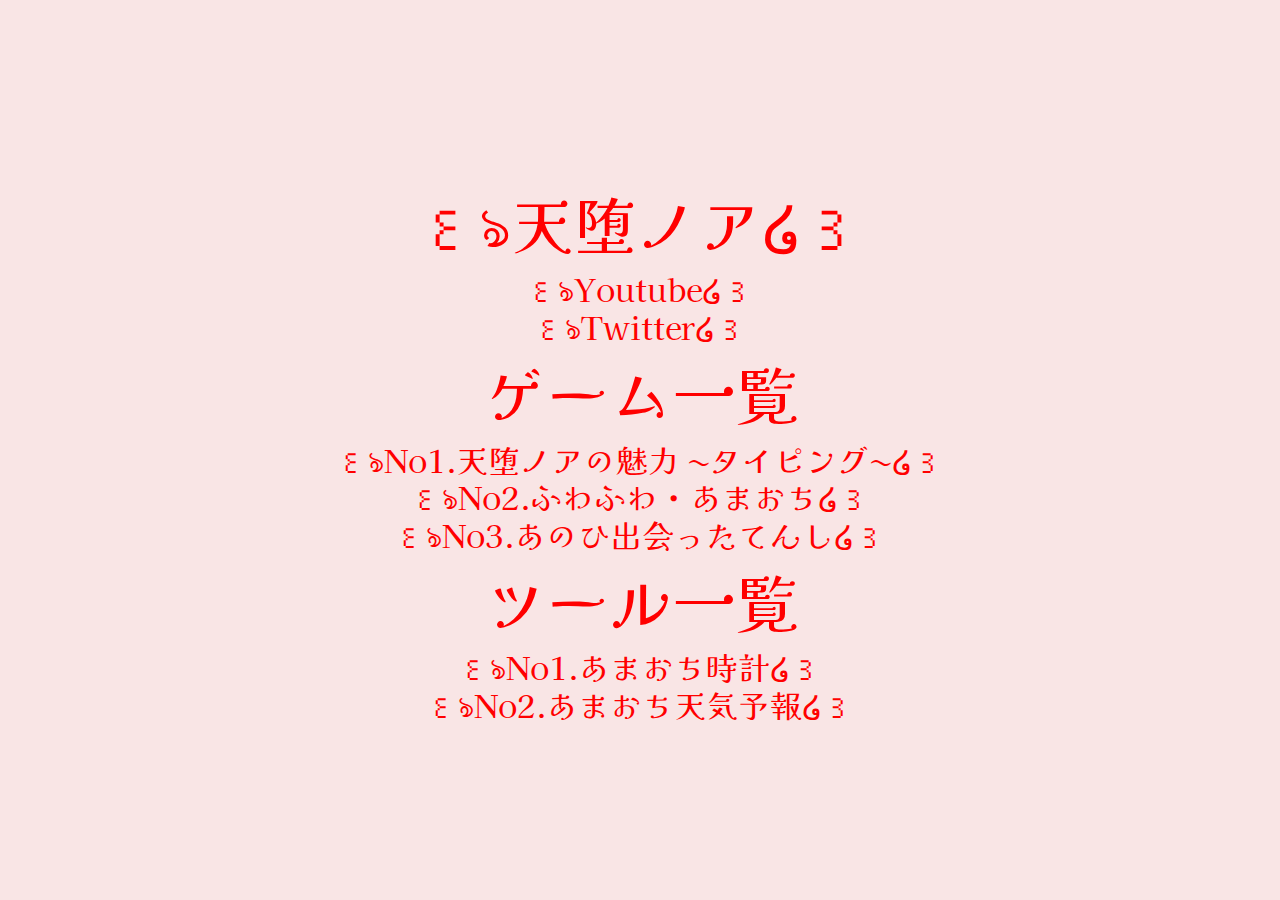
<file: index.html>
<!DOCTYPE html>
<!--
  このサイトでの音声はfanbox.ccで天堕ノアさんに依頼して取り下ろしていただいた音声です。
  天堕ノア
  Youtube(https://www.youtube.com/channel/UCrgaidd-K-sjnoz61y52f1Q)
  Twitter(https://twitter.com/amaochi_003)
  Fanbox(https://www.fanbox.cc/@amaochi)

  ラクガキ
  こんなところまで見に来たあなたは、
  もうあまおちに完全に堕ちているということだね…
  そんな、あなたはもうノアールだ!!
  他のノアールとともにあまおちを推していこう
    By おおろら(@oorora67)
-->
<html lang="ja">
<head>
  <meta charset="UTF-8">
  <meta name="viewport" content="width=device-width, initial-scale=1.0">
  <title>ノアールのおもちゃ箱</title>
  <link rel="icon" type="image/png" href="data/image/icon.png">
  <link rel="stylesheet" href="data/css/style.css">
</head>
<body>
    <div class="container">
        <div class="text">
            <p class="text_1">꒰ঌ天堕ノア໒꒱</p>
            <div class="url-text2"id="url-button">꒰ঌYoutube໒꒱</div>
            <div class="url-text2"id="url-button2">꒰ঌTwitter໒꒱</div>
            <p class="text_1">ゲーム一覧</p>
            <div class="url-text2"id="GameNo1">꒰ঌNo1.天堕ノアの魅力 ~タイピング~໒꒱</div>
            <div class="url-text2"id="GameNo2">꒰ঌNo2.ふわふわ・あまおち໒꒱</div>
            <div class="url-text2"id="GameNo3">꒰ঌNo3.あのひ出会ったてんし໒꒱</div>
            <p class="text_1">ツール一覧</p>
            <div class="url-text2"id="ToolNo1">꒰ঌNo1.あまおち時計໒꒱</div>
            <div class="url-text2"id="ToolNo2">꒰ঌNo2.あまおち天気予報໒꒱</div>
            <!--<div class="url-text2"id="ToolNo2">꒰ঌNo2.おでかけ・あまおち໒꒱</div>-->
        </div>
    </div>
    <script>
        document.getElementById("url-button").onclick = function () {
            window.location.href = 'https://www.youtube.com/channel/UCrgaidd-K-sjnoz61y52f1Q';
        };
        document.getElementById("url-button2").onclick = function () {
            window.location.href = 'https://twitter.com/amaochi_003';
        };
        document.getElementById("GameNo1").onclick = function () {
            window.location.href = 'https://games.amaochi.net/typing/';
        };
        document.getElementById("GameNo2").onclick = function () {
            window.location.href = 'https://games.amaochi.net/flappy/';
        };
        document.getElementById("GameNo3").onclick = function () {
            window.location.href = 'https://games.amaochi.net/April/';
        };
        document.getElementById("ToolNo1").onclick = function () {
            window.location.href = 'https://clock.amaochi.net/';
        };
        document.getElementById("ToolNo2").onclick = function () {
            window.location.href = 'https://weather.amaochi.net/';
        };
        /*document.getElementById("ToolNo2").onclick = function () {
            window.location.href = 'https://ar.amaochi.net/';
        };*/
    </script>
</body>
</html>
</file>
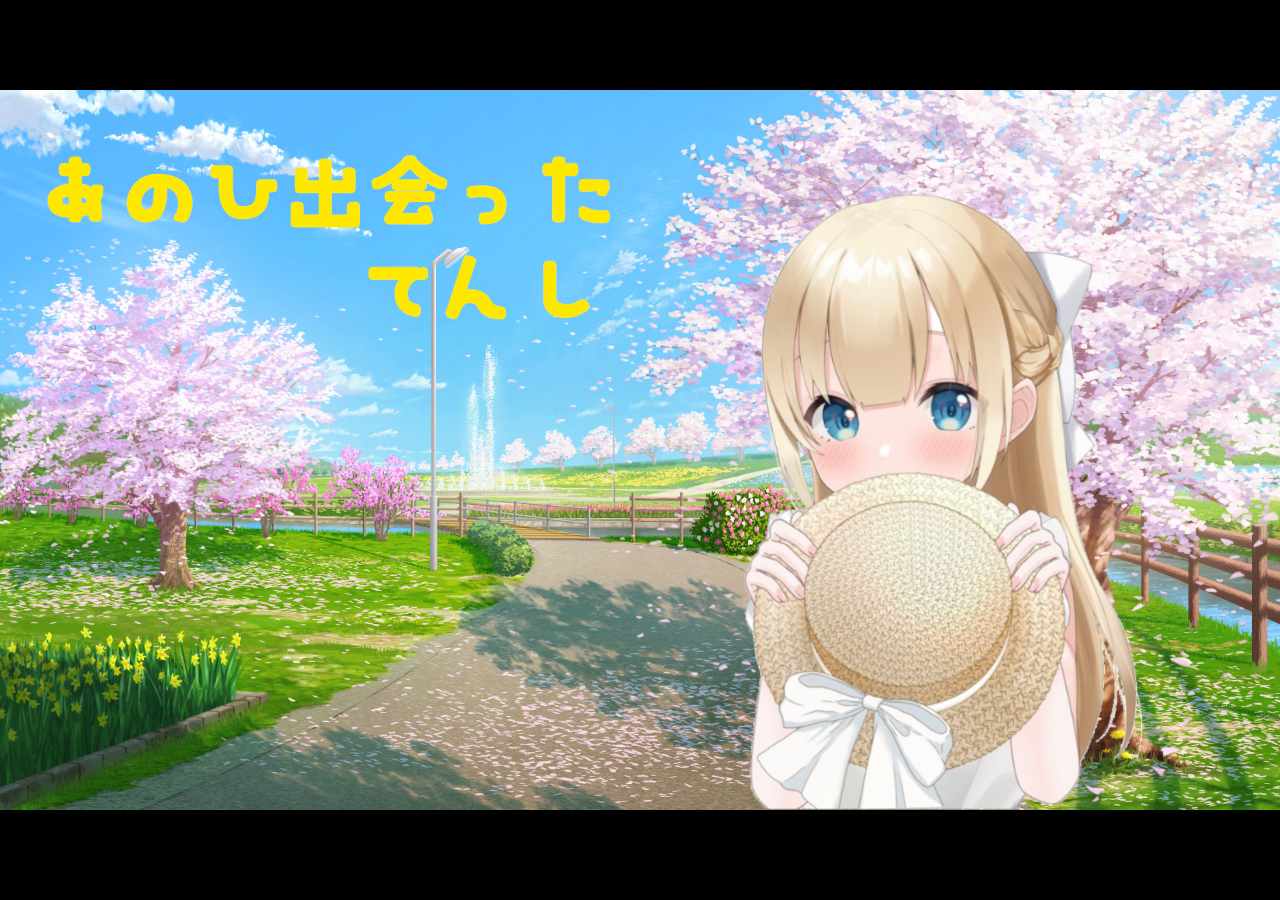
<file: April/index.html>
<!DOCTYPE html>
<html>
<head>
  <title>Loading TyranoScript</title>

<meta http-equiv="Content-Type" content="text/html; charset=utf-8" />

<meta name="viewport" content="width=device-width,initial-scale=1,user-scalable=no">

<meta name="robots" content="noindex,nofollow" />

<link href="./tyrano/tyrano.css" rel="stylesheet" type="text/css"/>

<link href="./tyrano/libs/jquery-ui.css" rel="stylesheet" type="text/css"/>

<script type="text/javascript" src="./tyrano/libs/jquery-3.4.1.min.js"></script>

<script>

try{
    window.jQuery = window.$ = require('./tyrano/libs/jquery-3.4.1.min.js');
}catch(e){
    
}


</script>

<script src="./tyrano/libs/jquery-migrate-1.4.1.js"></script>



<script type="text/javascript" src="./tyrano/libs/jquery-ui.min.js"></script>
<script type="text/javascript" src="./tyrano/libs/jquery.a3d.js"></script>
<script type="text/javascript" src="./tyrano/libs/jsrender.min.js"></script>

<!-- 廃止予定 alertify.js -->
<link href="./tyrano/libs/alertify/alertify.core.css" rel="stylesheet" type="text/css"/>
<link href="./tyrano/libs/alertify/alertify.default.css" rel="stylesheet" type="text/css"/>
<script type="text/javascript" src="./tyrano/libs/alertify/alertify.min.js"></script>

<!-- remodal -->
<link rel="stylesheet" href="./tyrano/libs/remodal/remodal.css">
<link rel="stylesheet" href="./tyrano/libs/remodal/remodal-default-theme.css">
<script src="./tyrano/libs/remodal/remodal.js"></script>

<script type="text/javascript" src="./tyrano/libs/html2canvas.js"></script>


<script type="text/javascript" src="./data/system/KeyConfig.js"></script>

<script type="text/javascript" src="./tyrano/lang.js" ></script>
<script type="text/javascript" src="./tyrano/libs.js" ></script>

<script type="text/javascript" src="./tyrano/tyrano.js" ></script>
<script type="text/javascript" src="./tyrano/tyrano.base.js" ></script>

<script type="text/javascript" src="./tyrano/plugins/kag/kag.js" ></script>
<script type="text/javascript" src="./tyrano/plugins/kag/kag.event.js" ></script>
<script type="text/javascript" src="./tyrano/plugins/kag/kag.key_mouse.js" ></script>
<script type="text/javascript" src="./tyrano/plugins/kag/kag.layer.js" ></script>
<script type="text/javascript" src="./tyrano/plugins/kag/kag.menu.js" ></script>
<script type="text/javascript" src="./tyrano/plugins/kag/kag.parser.js" ></script>
<script type="text/javascript" src="./tyrano/plugins/kag/kag.rider.js" ></script>
<script type="text/javascript" src="./tyrano/plugins/kag/kag.studio.js" ></script>
<script type="text/javascript" src="./tyrano/plugins/kag/kag.tag_audio.js" ></script>
<script type="text/javascript" src="./tyrano/plugins/kag/kag.tag_camera.js" ></script>
<script type="text/javascript" src="./tyrano/plugins/kag/kag.tag_ext.js" ></script>
<script type="text/javascript" src="./tyrano/plugins/kag/kag.tag_system.js" ></script>
<script type="text/javascript" src="./tyrano/plugins/kag/kag.tag_vchat.js" ></script>
<script type="text/javascript" src="./tyrano/plugins/kag/kag.tag_ar.js" ></script>
<script type="text/javascript" src="./tyrano/plugins/kag/kag.tag_three.js" ></script>

<script type="text/javascript" src="./tyrano/plugins/kag/kag.tag.js" ></script>

<link href="./tyrano/libs/textillate/assets/animate.css" rel="stylesheet">
<script type="text/javascript" src="./tyrano/libs/textillate/assets/jquery.lettering.js"></script>
<script type="text/javascript" src="./tyrano/libs/textillate/jquery.textillate.js"></script>
<script type="text/javascript" src="./tyrano/libs/jquery.touchSwipe.min.js"></script>
<script type="text/javascript" src="./tyrano/libs/howler.js"></script>
<script type="text/javascript" src="./tyrano/libs/jsQR.js"></script>


<script type="text/javascript" src="./tyrano/libs/lz-string.min.js"></script>

<script type="text/javascript">
function doScroll() { if (window.pageYOffset === 0) { window.scrollTo(0,1); } }  
window.onload = function() { setTimeout(doScroll, 100); }  

</script>  

</head>

<body onselectstart="return false" onContextmenu="return false" ontouchmove="event.preventDefault()" >

<div id="tyrano_base" class="tyrano_base" style="overflow:hidden" unselectable="on" ondragstart="return false" ></div>
<div id="vchat_base" class="vchat_base" style="overflow:hidden" unselectable="on" ondragstart="return false" >
    

</div> <!-- end vchat_base -->




<!--  First シナリオファイルに外部ファイルを利用したい場合は、こちらにシナリオファイルのURLを指定できます-->
<!--
<input type="hidden" id="first_scenario_file" value="http://test.com/tyrano/data/scenario/first.ks">
-->

<!-- コンフィグ調整をindex.htmlでもできる -->
<!--
<input type="hidden" tyrano="config" key="vchat" value="true" />
<input type="hidden" tyrano="config" key="vchatMenuVisible" value="true" />
-->

<!-- モーダル用 -->
<div class="remodal-bg" ></div>
<div class="remodal" data-remodal-id="modal" data-remodal-options="closeOnEscape:false, closeOnOutsideClick:false">
  <!--
  <button data-remodal-action="close" class="remodal-close"></button>
  -->
  <h1 class="remodal_title"></h1>
  <p class="remodal_txt">
  </p>
  <br>
  <button data-remodal-action="cancel" class="remodal-cancel">Cancel</button>
  <button data-remodal-action="confirm" class="remodal-confirm">OK</button>
</div>


</body>
</html>
</file>
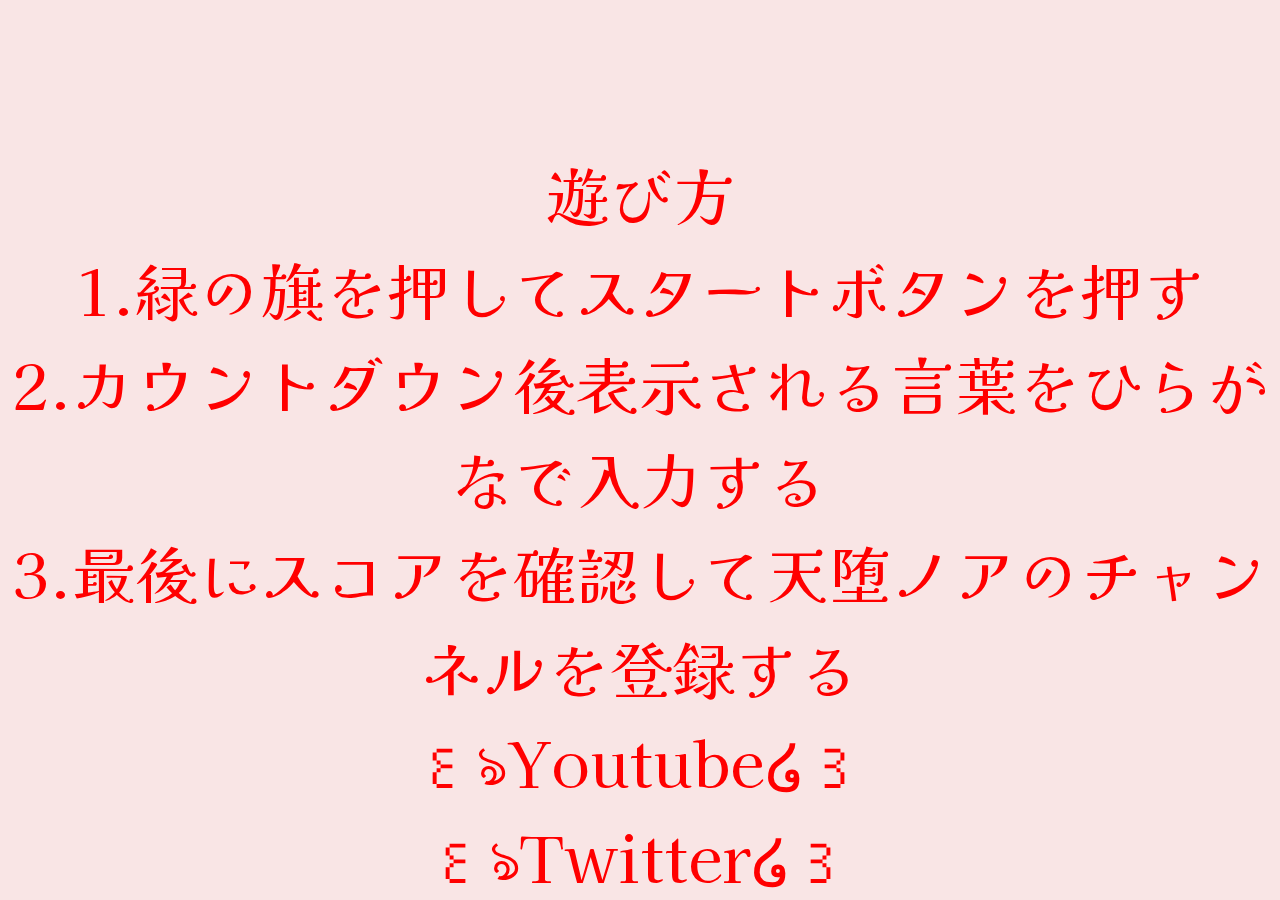
<file: typing/index.html>
<!DOCTYPE html>
<!--
  このサイトでの音声はfanbox.ccで天堕ノアさんに依頼して取り下ろしていただいた音声です。
  天堕ノア
  Youtube(https://www.youtube.com/channel/UCrgaidd-K-sjnoz61y52f1Q)
  Twitter(https://twitter.com/amaochi_003)
  Fanbox(https://www.fanbox.cc/@amaochi)

  ラクガキ
  こんなところまで見に来たあなたは、
  もうあまおちに完全に堕ちているということだね…
  そんな、あなたはもうノアールだ!!
  他のノアールとともにあまおちを推していこう
    By おおろら(@oorora67)
-->
<html lang="ja">
<head>
  <meta charset="UTF-8">
  <meta name="viewport" content="width=device-width, initial-scale=1.0">
  <title>天堕ノアの魅力</title>
  <link rel="icon" type="image/png" href="data/image/icon.png">
  <link rel="stylesheet" href="data/css/style.css">
</head>
<body>
    <div class="container">
        <iframe src="https://scratch.mit.edu/projects/692540159/embed" allowtransparency="true" width="485" height="402" frameborder="0" scrolling="no" allowfullscreen></iframe>
        <div class="text">
            <p class="text_1">遊び方</p>
            <p class="text_2">1.緑の旗を押してスタートボタンを押す</p>
            <p class="text_2">2.カウントダウン後表示される言葉をひらがなで入力する</p>
            <p class="text_2">3.最後にスコアを確認して天堕ノアのチャンネルを登録する</p>
            <div class="url-text2"id="url-button">꒰ঌYoutube໒꒱</div>
            <div class="url-text2"id="url-button2">꒰ঌTwitter໒꒱</div>
        </div>
    </div>
    <script>
        document.getElementById("url-button").onclick = function () {
    window.location.href = 'https://www.youtube.com/channel/UCrgaidd-K-sjnoz61y52f1Q';
};
document.getElementById("url-button2").onclick = function () {
    window.location.href = 'https://twitter.com/amaochi_003';
};
    </script>
</body>
</html>
</file>
<file: data/css/style.css>
@import url("https://fonts.googleapis.com/css2?family=Kaisei+Decol:wght@700&display=swap");
@import url("https://fonts.googleapis.com/css2?family=Fredericka+the+Great&display=swap");
@import url("https://fonts.googleapis.com/css2?family=Poiret+One&display=swap");
* {
    margin: 0px;
    padding: 0px;
}
.container {
    width: 100%;
    height: 100vh;
    display: flex;
    background-color: #f9e5e5;
    align-items: center;
    justify-content: center;
    text-align: center;
    flex-direction: column;
    flex-shrink: 0;
    font-size: 20vmin;

}
.container iframe{
    display: flex;
}
.text{
    font-family: "Kaisei Decol", serif;
    color: #ff0000;
    font-size: 0.35em;
    line-height: 1.5;
    display: block;
}
.text_1{
    font-size: 1.0em;
    line-height: 1.5;
}
.text_2{
    font-size: 0.30em;
    line-height: 1.5;
}
.url-text2 {
    font-size: 0.5em;
    line-height: 1.2;
    display: block;
    margin: auto;
}
</file>
<file: April/tyrano/libs/alertify/alertify.core.css>
.alertify,
.alertify-show,
.alertify-log {
	-webkit-transition: all 500ms cubic-bezier(0.175, 0.885, 0.320, 1.275);
	   -moz-transition: all 500ms cubic-bezier(0.175, 0.885, 0.320, 1.275);
	    -ms-transition: all 500ms cubic-bezier(0.175, 0.885, 0.320, 1.275);
	     -o-transition: all 500ms cubic-bezier(0.175, 0.885, 0.320, 1.275);
	        transition: all 500ms cubic-bezier(0.175, 0.885, 0.320, 1.275); /* easeOutBack */
}
.alertify-hide {
	-webkit-transition: all 250ms cubic-bezier(0.600, -0.280, 0.735, 0.045);
	   -moz-transition: all 250ms cubic-bezier(0.600, -0.280, 0.735, 0.045);
	    -ms-transition: all 250ms cubic-bezier(0.600, -0.280, 0.735, 0.045);
	     -o-transition: all 250ms cubic-bezier(0.600, -0.280, 0.735, 0.045);
	        transition: all 250ms cubic-bezier(0.600, -0.280, 0.735, 0.045); /* easeInBack */
}
.alertify-log-hide {
	-webkit-transition: all 500ms cubic-bezier(0.600, -0.280, 0.735, 0.045);
	   -moz-transition: all 500ms cubic-bezier(0.600, -0.280, 0.735, 0.045);
	    -ms-transition: all 500ms cubic-bezier(0.600, -0.280, 0.735, 0.045);
	     -o-transition: all 500ms cubic-bezier(0.600, -0.280, 0.735, 0.045);
	        transition: all 500ms cubic-bezier(0.600, -0.280, 0.735, 0.045); /* easeInBack */
}
.alertify-cover {
	position: fixed; z-index: 99999;
	top: 0; right: 0; bottom: 0; left: 0;
	background-color:white;
	filter:alpha(opacity=0);
	opacity:0;
}
	.alertify-cover-hidden {
		display: none;
	}
.alertify {
	position: fixed; z-index: 99999;
	top: 50px; left: 50%;
	width: 550px;
	margin-left: -275px;
	opacity: 1;
}
	.alertify-hidden {
		-webkit-transform: translate(0,-150px);
		   -moz-transform: translate(0,-150px);
		    -ms-transform: translate(0,-150px);
		     -o-transform: translate(0,-150px);
		        transform: translate(0,-150px);
		opacity: 0;
		display: none;
	}
	/* overwrite display: none; for everything except IE6-8 */
	:root *> .alertify-hidden {
		display: block;
		visibility: hidden;
	}
.alertify-logs {
	position: fixed;
	z-index: 5000;
	bottom: 10px;
	right: 10px;
	width: 300px;
}
.alertify-logs-hidden {
	display: none;
}
	.alertify-log {
		display: block;
		margin-top: 10px;
		position: relative;
		right: -300px;
		opacity: 0;
	}
	.alertify-log-show {
		right: 0;
		opacity: 1;
	}
	.alertify-log-hide {
		-webkit-transform: translate(300px, 0);
		   -moz-transform: translate(300px, 0);
		    -ms-transform: translate(300px, 0);
		     -o-transform: translate(300px, 0);
		        transform: translate(300px, 0);
		opacity: 0;
	}
	.alertify-dialog {
		padding: 25px;
	}
		.alertify-resetFocus {
			border: 0;
			clip: rect(0 0 0 0);
			height: 1px;
			margin: -1px;
			overflow: hidden;
			padding: 0;
			position: absolute;
			width: 1px;
		}
		.alertify-inner {
			text-align: center;
		}
		.alertify-text {
			margin-bottom: 15px;
			width: 100%;
			-webkit-box-sizing: border-box;
			   -moz-box-sizing: border-box;
			        box-sizing: border-box;
			font-size: 100%;
		}
		.alertify-buttons {
		}
			.alertify-button,
			.alertify-button:hover,
			.alertify-button:active,
			.alertify-button:visited {
				background: none;
				text-decoration: none;
				border: none;
				/* line-height and font-size for input button */
				line-height: 1.5;
				font-size: 100%;
				display: inline-block;
				cursor: pointer;
				margin-left: 5px;
			}

@media only screen and (max-width: 680px) {
	.alertify,
	.alertify-logs {
		width: 90%;
		-webkit-box-sizing: border-box;
		   -moz-box-sizing: border-box;
		        box-sizing: border-box;
	}
	.alertify {
		left: 5%;
		margin: 0;
	}
}
</file>
<file: April/tyrano/libs/alertify/alertify.default.css>
/**
 * Default Look and Feel
 */
.alertify,
.alertify-log {
	font-family: sans-serif;
}
.alertify {
	background: #FFF;
	border: 10px solid #333; /* browsers that don't support rgba */
	border: 10px solid rgba(0,0,0,.7);
	border-radius: 8px;
	box-shadow: 0 3px 3px rgba(0,0,0,.3);
	-webkit-background-clip: padding;     /* Safari 4? Chrome 6? */
	   -moz-background-clip: padding;     /* Firefox 3.6 */
	        background-clip: padding-box; /* Firefox 4, Safari 5, Opera 10, IE 9 */
}
	.alertify-text {
		border: 1px solid #CCC;
		padding: 10px;
		border-radius: 4px;
	}
	.alertify-button {
		border-radius: 4px;
		color: #FFF;
		font-weight: bold;
		padding: 6px 15px;
		text-decoration: none;
		text-shadow: 1px 1px 0 rgba(0,0,0,.5);
		box-shadow: inset 0 1px 0 0 rgba(255,255,255,.5);
		background-image: -webkit-linear-gradient(top, rgba(255,255,255,.3), rgba(255,255,255,0));
		background-image:    -moz-linear-gradient(top, rgba(255,255,255,.3), rgba(255,255,255,0));
		background-image:     -ms-linear-gradient(top, rgba(255,255,255,.3), rgba(255,255,255,0));
		background-image:      -o-linear-gradient(top, rgba(255,255,255,.3), rgba(255,255,255,0));
		background-image:         linear-gradient(top, rgba(255,255,255,.3), rgba(255,255,255,0));
	}
	.alertify-button:hover,
	.alertify-button:focus {
		outline: none;
		background-image: -webkit-linear-gradient(top, rgba(0,0,0,.1), rgba(0,0,0,0));
		background-image:    -moz-linear-gradient(top, rgba(0,0,0,.1), rgba(0,0,0,0));
		background-image:     -ms-linear-gradient(top, rgba(0,0,0,.1), rgba(0,0,0,0));
		background-image:      -o-linear-gradient(top, rgba(0,0,0,.1), rgba(0,0,0,0));
		background-image:         linear-gradient(top, rgba(0,0,0,.1), rgba(0,0,0,0));
	}
	.alertify-button:focus {
		box-shadow: 0 0 15px #2B72D5;
	}
	.alertify-button:active {
		position: relative;
		box-shadow: inset 0 2px 4px rgba(0,0,0,.15), 0 1px 2px rgba(0,0,0,.05);
	}
		.alertify-button-cancel,
		.alertify-button-cancel:hover,
		.alertify-button-cancel:focus {
			background-color: #FE1A00;
			border: 1px solid #D83526;
		}
		.alertify-button-ok,
		.alertify-button-ok:hover,
		.alertify-button-ok:focus {
			background-color: #5CB811;
			border: 1px solid #3B7808;
		}

.alertify-log {
	background: #1F1F1F;
	background: rgba(0,0,0,.9);
	padding: 15px;
	border-radius: 4px;
	color: #FFF;
	text-shadow: -1px -1px 0 rgba(0,0,0,.5);
}
	.alertify-log-error {
		background: #FE1A00;
		background: rgba(254,26,0,.9);
	}
	.alertify-log-success {
		background: #5CB811;
		background: rgba(92,184,17,.9);
	}
</file>
<file: April/tyrano/libs/remodal/remodal.css>
/*
 *  Remodal - v1.1.1
 *  Responsive, lightweight, fast, synchronized with CSS animations, fully customizable modal window plugin with declarative configuration and hash tracking.
 *  http://vodkabears.github.io/remodal/
 *
 *  Made by Ilya Makarov
 *  Under MIT License
 */

/* ==========================================================================
   Remodal's necessary styles
   ========================================================================== */

/* Hide scroll bar */

html.remodal-is-locked {

/* overflow: hidden; */

  -ms-touch-action: none;
  touch-action: none;
}

/* Anti FOUC */

.remodal,
[data-remodal-id] {
  display: none;
}

/* Necessary styles of the overlay */

.remodal-overlay {
  position: fixed;
  z-index: 9999999;
  top: -5000px;
  right: -5000px;
  bottom: -5000px;
  left: -5000px;

  display: none;
}

/* Necessary styles of the wrapper */

.remodal-wrapper {
  position: fixed;
  z-index: 100000000;
  top: 0;
  right: 0;
  bottom: 0;
  left: 0;

  display: none;
  overflow: auto;

  text-align: center;

  -webkit-overflow-scrolling: touch;
}

.remodal-wrapper:after {
  display: inline-block;

  height: 100%;
  margin-left: -0.05em;

  content: "";
}

/* Fix iPad, iPhone glitches */

.remodal-overlay,
.remodal-wrapper {
  -webkit-backface-visibility: hidden;
  backface-visibility: hidden;
}

/* Necessary styles of the modal dialog */

.remodal {
  position: relative;

  outline: none;

  -webkit-text-size-adjust: 100%;
  -ms-text-size-adjust: 100%;
  text-size-adjust: 100%;
}

.remodal-is-initialized {
  /* Disable Anti-FOUC */
  display: inline-block;
}
</file>
<file: April/tyrano/libs/remodal/remodal-default-theme.css>
/*
 *  Remodal - v1.1.1
 *  Responsive, lightweight, fast, synchronized with CSS animations, fully customizable modal window plugin with declarative configuration and hash tracking.
 *  http://vodkabears.github.io/remodal/
 *
 *  Made by Ilya Makarov
 *  Under MIT License
 */

/* ==========================================================================
   Remodal's default mobile first theme
   ========================================================================== */

/* Default theme styles for the background */

.remodal-bg.remodal-is-opening,
.remodal-bg.remodal-is-opened {
  -webkit-filter: blur(3px);
  filter: blur(3px);
}

/* Default theme styles of the overlay */

.remodal-overlay {
  background: rgba(43, 46, 56, 0.9);
}

.remodal-overlay.remodal-is-opening,
.remodal-overlay.remodal-is-closing {
  -webkit-animation-duration: 0.3s;
  animation-duration: 0.3s;
  -webkit-animation-fill-mode: forwards;
  animation-fill-mode: forwards;
}

.remodal-overlay.remodal-is-opening {
  -webkit-animation-name: remodal-overlay-opening-keyframes;
  animation-name: remodal-overlay-opening-keyframes;
}

.remodal-overlay.remodal-is-closing {
  -webkit-animation-name: remodal-overlay-closing-keyframes;
  animation-name: remodal-overlay-closing-keyframes;
}

/* Default theme styles of the wrapper */

.remodal-wrapper {
  padding: 10px 10px 0;
}

/* Default theme styles of the modal dialog */

.remodal {
  box-sizing: border-box;
  width: 100%;
  margin-bottom: 10px;
  padding: 35px;

  -webkit-transform: translate3d(0, 0, 0);
  transform: translate3d(0, 0, 0);

  color: #2b2e38;
  background: #fff;
}

.remodal.remodal-is-opening,
.remodal.remodal-is-closing {
  -webkit-animation-duration: 0.3s;
  animation-duration: 0.3s;
  -webkit-animation-fill-mode: forwards;
  animation-fill-mode: forwards;
}

.remodal.remodal-is-opening {
  -webkit-animation-name: remodal-opening-keyframes;
  animation-name: remodal-opening-keyframes;
}

.remodal.remodal-is-closing {
  -webkit-animation-name: remodal-closing-keyframes;
  animation-name: remodal-closing-keyframes;
}

/* Vertical align of the modal dialog */

.remodal,
.remodal-wrapper:after {
  vertical-align: middle;
}

/* Close button */

.remodal-close {
  position: absolute;
  top: 0;
  left: 0;

  display: block;
  overflow: visible;

  width: 35px;
  height: 35px;
  margin: 0;
  padding: 0;

  cursor: pointer;
  -webkit-transition: color 0.2s;
  transition: color 0.2s;
  text-decoration: none;

  color: #95979c;
  border: 0;
  outline: 0;
  background: transparent;
}

.remodal-close:hover,
.remodal-close:focus {
  color: #2b2e38;
}

.remodal-close:before {
  font-family: Arial, "Helvetica CY", "Nimbus Sans L", sans-serif !important;
  font-size: 25px;
  line-height: 35px;

  position: absolute;
  top: 0;
  left: 0;

  display: block;

  width: 35px;

  content: "\00d7";
  text-align: center;
}

/* Dialog buttons */

.remodal-confirm,
.remodal-cancel {
  font: inherit;

  display: inline-block;
  overflow: visible;

  min-width: 110px;
  margin: 0;
  padding: 12px 0;

  cursor: pointer;
  -webkit-transition: background 0.2s;
  transition: background 0.2s;
  text-align: center;
  vertical-align: middle;
  text-decoration: none;

  border: 0;
  outline: 0;
}

.remodal-confirm {
  color: #fff;
  background: #81c784;
}

.remodal-confirm:hover,
.remodal-confirm:focus {
  background: #66bb6a;
}

.remodal-cancel {
  color: #fff;
  background: #e57373;
}

.remodal-cancel:hover,
.remodal-cancel:focus {
  background: #ef5350;
}

/* Remove inner padding and border in Firefox 4+ for the button tag. */

.remodal-confirm::-moz-focus-inner,
.remodal-cancel::-moz-focus-inner,
.remodal-close::-moz-focus-inner {
  padding: 0;

  border: 0;
}

/* Keyframes
   ========================================================================== */

@-webkit-keyframes remodal-opening-keyframes {
  from {
    -webkit-transform: scale(1.05);
    transform: scale(1.05);

    opacity: 0;
  }
  to {
    -webkit-transform: none;
    transform: none;

    opacity: 1;

    -webkit-filter: blur(0);
    filter: blur(0);
  }
}

@keyframes remodal-opening-keyframes {
  from {
    -webkit-transform: scale(1.05);
    transform: scale(1.05);

    opacity: 0;
  }
  to {
    -webkit-transform: none;
    transform: none;

    opacity: 1;

    -webkit-filter: blur(0);
    filter: blur(0);
  }
}

@-webkit-keyframes remodal-closing-keyframes {
  from {
    -webkit-transform: scale(1);
    transform: scale(1);

    opacity: 1;
  }
  to {
    -webkit-transform: scale(0.95);
    transform: scale(0.95);

    opacity: 0;

    -webkit-filter: blur(0);
    filter: blur(0);
  }
}

@keyframes remodal-closing-keyframes {
  from {
    -webkit-transform: scale(1);
    transform: scale(1);

    opacity: 1;
  }
  to {
    -webkit-transform: scale(0.95);
    transform: scale(0.95);

    opacity: 0;

    -webkit-filter: blur(0);
    filter: blur(0);
  }
}

@-webkit-keyframes remodal-overlay-opening-keyframes {
  from {
    opacity: 0;
  }
  to {
    opacity: 1;
  }
}

@keyframes remodal-overlay-opening-keyframes {
  from {
    opacity: 0;
  }
  to {
    opacity: 1;
  }
}

@-webkit-keyframes remodal-overlay-closing-keyframes {
  from {
    opacity: 1;
  }
  to {
    opacity: 0;
  }
}

@keyframes remodal-overlay-closing-keyframes {
  from {
    opacity: 1;
  }
  to {
    opacity: 0;
  }
}

/* Media queries
   ========================================================================== */

@media only screen and (min-width: 641px) {
  .remodal {
    max-width: 700px;
  }
}

/* IE8
   ========================================================================== */

.lt-ie9 .remodal-overlay {
  background: #2b2e38;
}

.lt-ie9 .remodal {
  width: 700px;
}
</file>
<file: typing/data/css/style.css>
@import url("https://fonts.googleapis.com/css2?family=Kaisei+Decol:wght@700&display=swap");
@import url("https://fonts.googleapis.com/css2?family=Fredericka+the+Great&display=swap");
@import url("https://fonts.googleapis.com/css2?family=Poiret+One&display=swap");
* {
    margin: 0px;
    padding: 0px;
}
.container {
    width: 100%;
    height: 100vh;
    display: flex;
    background-color: #f9e5e5;
    align-items: center;
    justify-content: center;
    text-align: center;
    flex-direction: column;
    flex-shrink: 0;
    font-size: 20vmin;
    overflow:auto; 
    -webkit-overflow-scrolling:touch;
}
.container iframe{
    display: block;
    transform:scale(100vmin);
    border:none;
    display:block;
}
.text{
    font-family: "Kaisei Decol", serif;
    color: #ff0000;
    font-size: 0.35em;
    line-height: 1.5;
    display: block;
}
</file>
<file: April/tyrano/tyrano.css>
/*reset css */
@import url("./css/font.css");
@import url("./css/animate.css");
@import url("./css/glink.css");


body,div,dl,dt,dd,ul,ol,li,h1,h2,h3,h4,h5,h6,pre,
form,fieldset,input,textarea,p,blockquote,th,td{
    padding:0;
    margin:0;
}
table{
    border-collapse: collapse;
    border-spacing:0;
}
fieldset,img{
    border:0;
}
address,caption,cite,code,dfn,em,strong,th,var{
    font-weight:normal;
    font-style:normal;
}
ol,ul{
    list-style:none;
}
caption,th{
    text-align:left;
}
h1,h2,h3,h4,h5,h6{
    font-weight:normal;
    font-size:100%;
}
q:before,q:after{
    content:'';
}
abbr,acronym{
    border:0;
}


/*smart novel original css */

.vertical_text{
    
    font-family:'@ＭＳ 明朝';
    /*color:white;*/
    writing-mode:tb-rl;
    writing-mode:vertical-rl ;
    -webkit-writing-mode:vertical-rl ;
    float:right;
    height:100%;

}


.layer_menu {
    display:none;
    font-size:1.3em;
    font-weight:bold;
    position:absolute;
    width:100%;
    height:100%;
}


/*メニュー*/
.menu_item {position:relative;margin-top:2%;text-align:center;}
.menu_item img {cursor:pointer}

/*
.menu_item img {width:auto;max-width:80%;max-height:10%;}
.display_menu .button:first-child {margin-top:0;}
.display_menu{
    overflow:visible;padding:0;
    z-index: 10000;
    width:100%;
    height:100%;
    position: absolute;
    display:block;
}
*/


/* バックログ画面
--------------------------------------*/
.log_body {
	width: 1000px;
	height: 450px;
	margin: 50px 0 0 0;
	padding: 20px;
	border: 1px solid #798993;
	border-radius: 0;
	color: #798993;
	background: rgba(251, 250, 249, .5);
	font-weight: normal;
	text-align: left;
	line-height: 1.6em;
	overflow-y: scroll;
	-webkit-overflow-scrolling: touch;
	-webkit-transform: translateZ(0);
	transform: translateZ(0);
}

/* スクロールバー */
.log_body::-webkit-scrollbar {
	width: 12px;
}

.log_body::-webkit-scrollbar-thumb {
	border-radius: 0;
	background: #0F60EA;
}

.log_body::-webkit-scrollbar-track{
	background: none;
}


.display_menu .button:first-child {margin-top:0;}
.display_menu{
    overflow:visible;padding:0;
    z-index: 10000;
    width:100%;
    height:100%;
    position: absolute;
    display:block;
    /*overflow:visible;padding:2%;display:table-cell;vertical-align:middle*/
}

/* セーブ時の画面の設定
--------------------------*/
/* セーブデータリスト全体の設定 */

.area_save_list {
	display: block;
	width: 1100px;
	height: 520px;
	margin: 30px 0 0 0;
	overflow-y: scroll;
	-webkit-overflow-scrolling: touch;
	-webkit-transform: translateZ(0);
	transform: translateZ(0);
}

/* スクロールバー */
.area_save_list::-webkit-scrollbar {
	width:12px;
}

.area_save_list::-webkit-scrollbar-thumb {
	border-radius: 0;
	background: #0F60EA;
}

.area_save_list::-webkit-scrollbar-track {
	border-radius: 0;
	background: rgba(255, 255, 255, 0.5);
}


/* セーブデータリスト全体の設定 */
.save_list {
	display: table;
	table-layout: fixed;
	width: 1010px;
	height: 120px;
	margin: 0;
	padding: 0;
	font-size: 18px;
	font-weight: normal;
	border: none;
	border-collapse: separate;
	border-spacing: 0 10px;
	box-sizing: border-box;
}

/* セーブデータの設定 */
.save_list_item {
	display:table-row;
	width: 1000px;
	height: 120px;
	margin: 0;
	padding: 0;
	border: none;
	cursor: pointer;
}

.save_list_item:hover{
	background-color: rgba(153, 219, 255, .5);
}


/* セーブデータのサムネイル部分の設定 */
.save_list_item_thumb {
	display: table-cell;
	width: 190px;
	height: 120px;
	margin: 0;
	padding: 0;
	background-color: rgba(255 ,255 ,255 ,.3);
	background-image: url('images/system/saveslot.png');
	background-repeat: y-repeat;
	background-position: left top;
	box-sizing: border-box;
}

/* サムネイル画像の設定 */
.save_list_item_thumb img {
	width: 160px;
	height: 90px;
	margin: 15px 3px 0 0;
	padding: 0;
	border-radius: 0;
}

/* セーブデータのテキスト部文の設定 */
.save_list_item_area {
	display: table-cell;
	width: 810px;
	height: 120px;
	padding: 15px 10px 0 0;
	border:none;
	border-radius: 0;
	background-color: rgba(255 ,255 ,255 ,.3);
	background-image: url('images/system/saveslot.png');
	background-repeat: y-repeat;
	background-position: right top;
	text-align: left;
	vertical-align: top;
	box-sizing: border-box;
}

/* セーブデータの日付の設定 */
.save_list_item_date {
	display: block;
	margin: 0;
	padding: 0 0 0 20px;
	line-height: 1;
	color: #02ABE6;
	font-weight: bold;
	box-sizing: border-box;
}

/* セーブデータのテキストの設定 */
.save_list_item_text {
	display: block;
	height: 70px;
	margin: 0;
	padding: 5px 0 0 20px;
	line-height: 1.3;
	color: #666;
	overflow: hidden;
	box-sizing: border-box;
}


.layer_event_click{
    -webkit-tap-highlight-color: rgba(0, 0, 0, 0);
    background-color: rgba(0, 0, 0, 0);
}

.layer{
	background-size:100% 100%;
}

.button_menu{
    position:absolute;
    z-index:99999;
    top:20px;
    cursor:pointer;
}

/*
 CSSを修正することで、ゲーム画面をカスタマイズすることが可能です
 * */

/*ゲーム枠の外側の色を指定します*/

body{
	
    background-color:black;
    -webkit-tap-highlight-color: transparent;
    overflow:hidden;
    touch-action: manipulation;

}

/*次へのクリックを促すアイコン*/

.img_next{
    padding-left:3px;
}

/*テキストボックスの共通スタイル*/
.text_box{

}

.tyrano_base{
    -moz-user-select: none;
    -webkit-user-select: none;
    -khtml-user-select: none;
  
    -webkit-text-size-adjust:none;

/*  
  	position: absolute;
*/

	top: 0;
	left: 0;
	right: 0;
	bottom: 0;
	margin: auto;
   
}


/* 反転 */
.reflect{
    -webkit-transform: scaleX(-1);
    -moz-transform: scaleX(-1);
    -ms-transform: scaleX(-1);
    -o-transform: scaleX(-1);
    transform: scaleX(-1);
	filter: FlipH;
}

/*ダイアログボックス*/
#alertify{
    z-index:9999999;
}


/*vchat **************************/

/*——————–
 吹き出しを作る
——————–*/

.vchat_base{
    
    width:100%;
    height:100px;
    background-color:red;
    position:relative;
    display:none;
    overflow:scroll;    
       
}

/* 全体のスタイル */
.vchat {
  margin-top: 25px;
}

/*名前欄*/
.vchat-name {
    margin-top:20px;
    font-family: Quicksand, 游ゴシック体, "Yu Gothic", YuGothic, "ヒラギノ角ゴシック Pro", "Hiragino Kaku Gothic Pro", メイリオ, Meiryo, Osaka, "ＭＳ Ｐゴシック", "MS PGothic", sans-serif; 
}

/*吹き出しテキスト */
.vchat-text {
  -webkit-text-size-adjust:none;
  position: relative;
  margin-left: 10px;
  padding: 10px;
  border-radius: 10px;
  margin-right: 12%;
  box-shadow: 0px 3px 3px -3px rgba(0,0,0,0.6);
  -webkit-box-shadow: 0px 3px 3px -3px rgba(0,0,0,0.6);
  -moz-box-shadow: 0px 3px 3px -3px rgba(0,0,0,0.6);
  font-size:"xx-large";
 
  word-break: keep-all;
  line-break: strict;
  word-wrap: break-word;
  overflow-wrap: break-word;
  -webkit-touch-callout:none;
  -webkit-user-select: none;
  font-family: Quicksand, 游ゴシック体, "Yu Gothic", YuGothic, "ヒラギノ角ゴシック Pro", "Hiragino Kaku Gothic Pro", メイリオ, Meiryo, Osaka, "ＭＳ Ｐゴシック", "MS PGothic", sans-serif; 
  /*float: left;*/
}

.ribbon20-wrapper {  
  display: block;
  position: relative;
  margin: 0 auto;
  padding: 20px 0;
  width: 300px;
  background: #f1f1f1;
  }
.ribbon20 {
  display: inline-block;
  position: absolute;
  left: 0;
  top: 5px;
  box-sizing: border-box;
  padding: 0 12px;
  margin: 0;
  height: 24px;
  line-height: 24px;
  font-size: 14px;
  letter-spacing: 0.1em;
  color: white;
  background: #70c7ff;
  box-shadow: 0 2px 2px rgba(0, 0, 0, 0.12);
}
.ribbon20:before {
  position: absolute;
  content: '';
  top: 0;
  left: -7px;
  border: none;
  height: 24px;
  width: 7px;
  background: inherit;
  border-radius: 5px 0 0 5px;
}

/*
.ribbon20:after {
  position: absolute;
  content: '';
  bottom: -7px;
  left: -5px;
  border: none;
  height: 7px;
  width: 5px;
  background: #4d99ca;
  border-radius: 5px 0 0 5px;
}
*/

/* 回り込み解除 */
.vchat:after,.vchat:before {
  clear: both;
  content: "";
  display: block;
}
</file>
